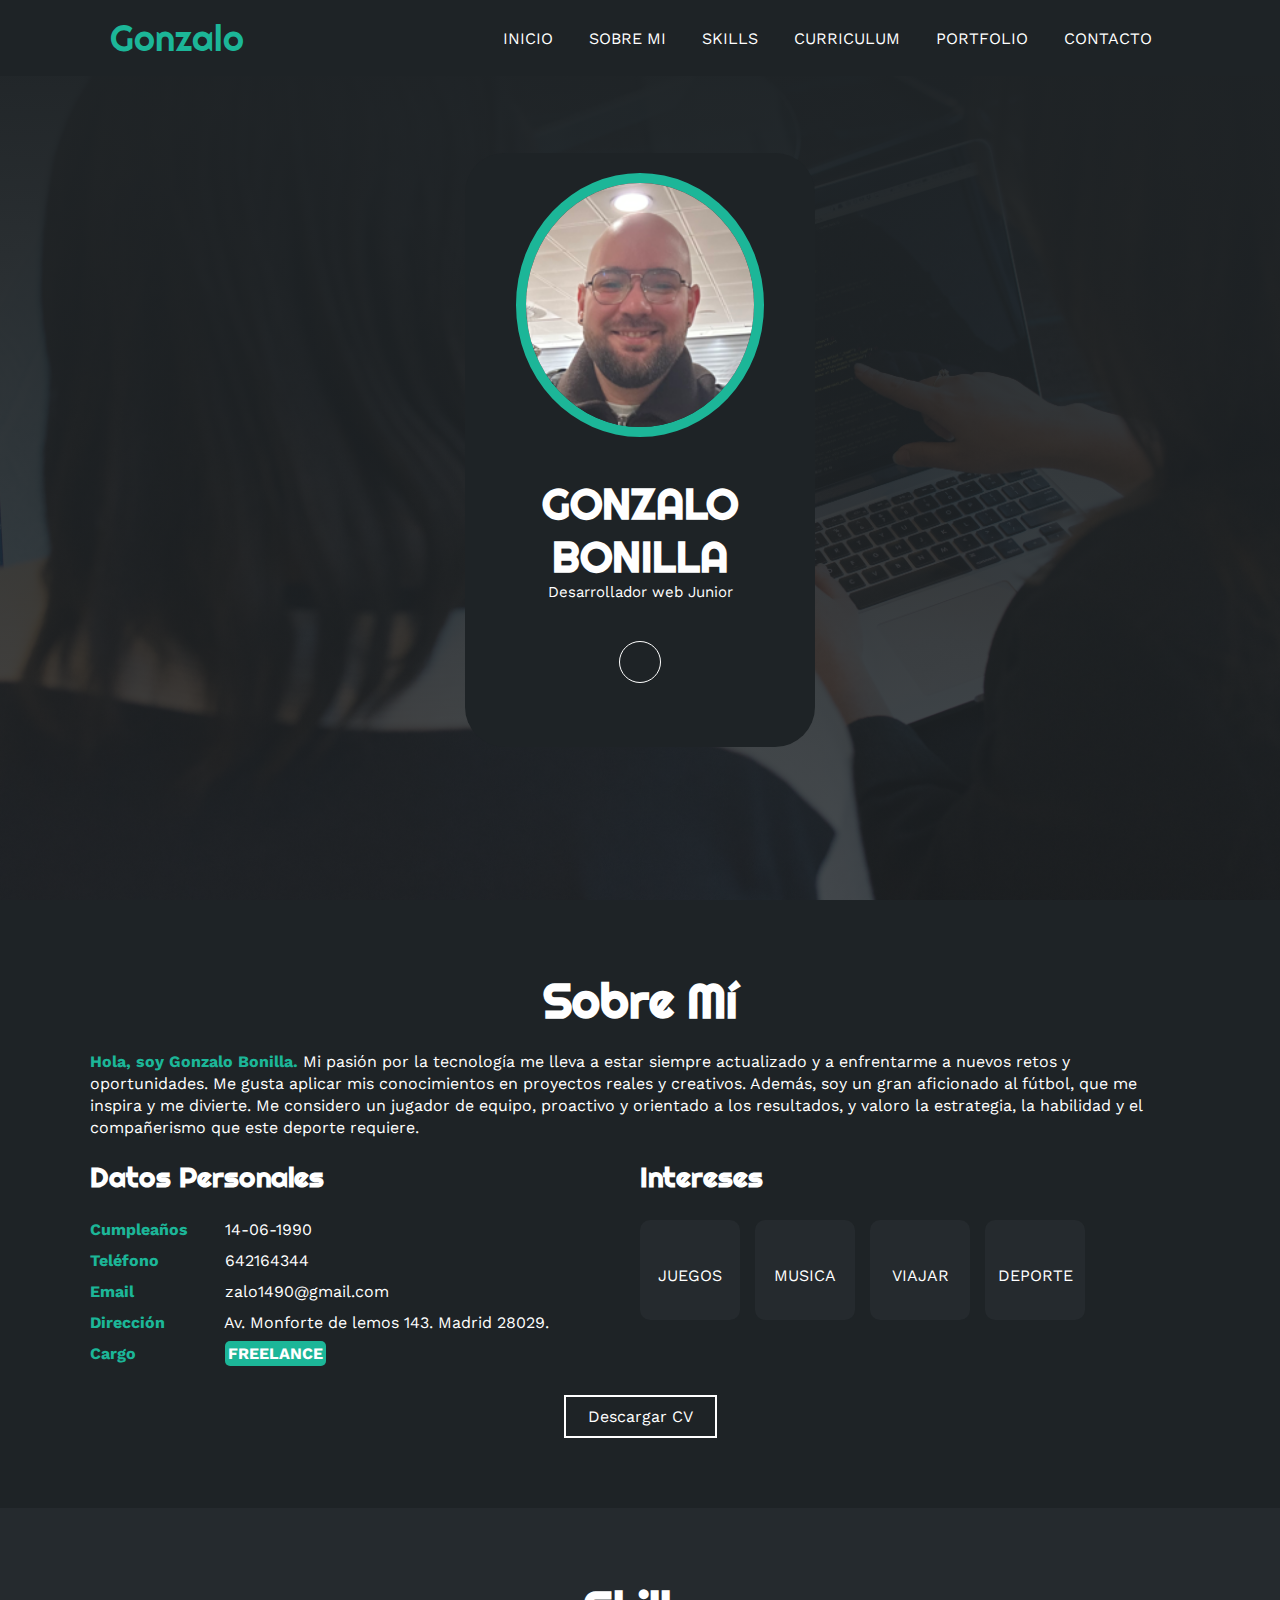
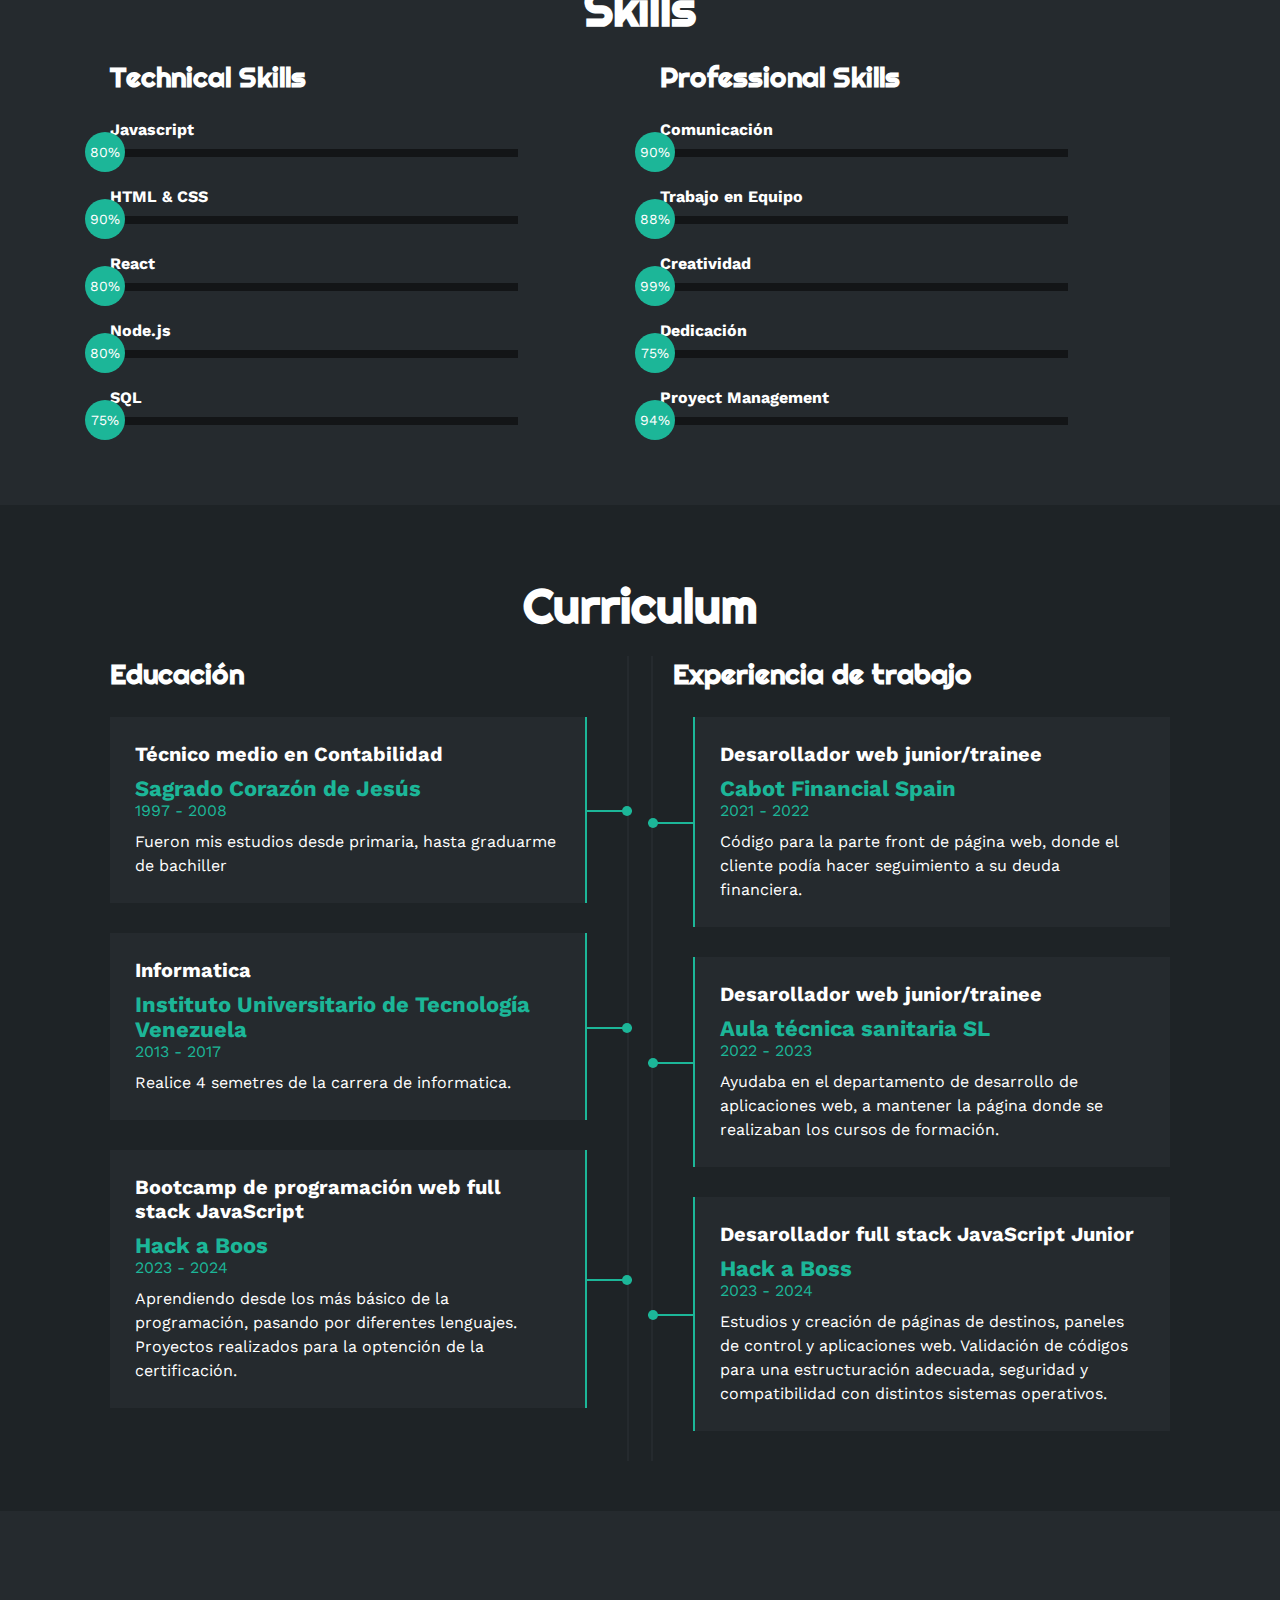
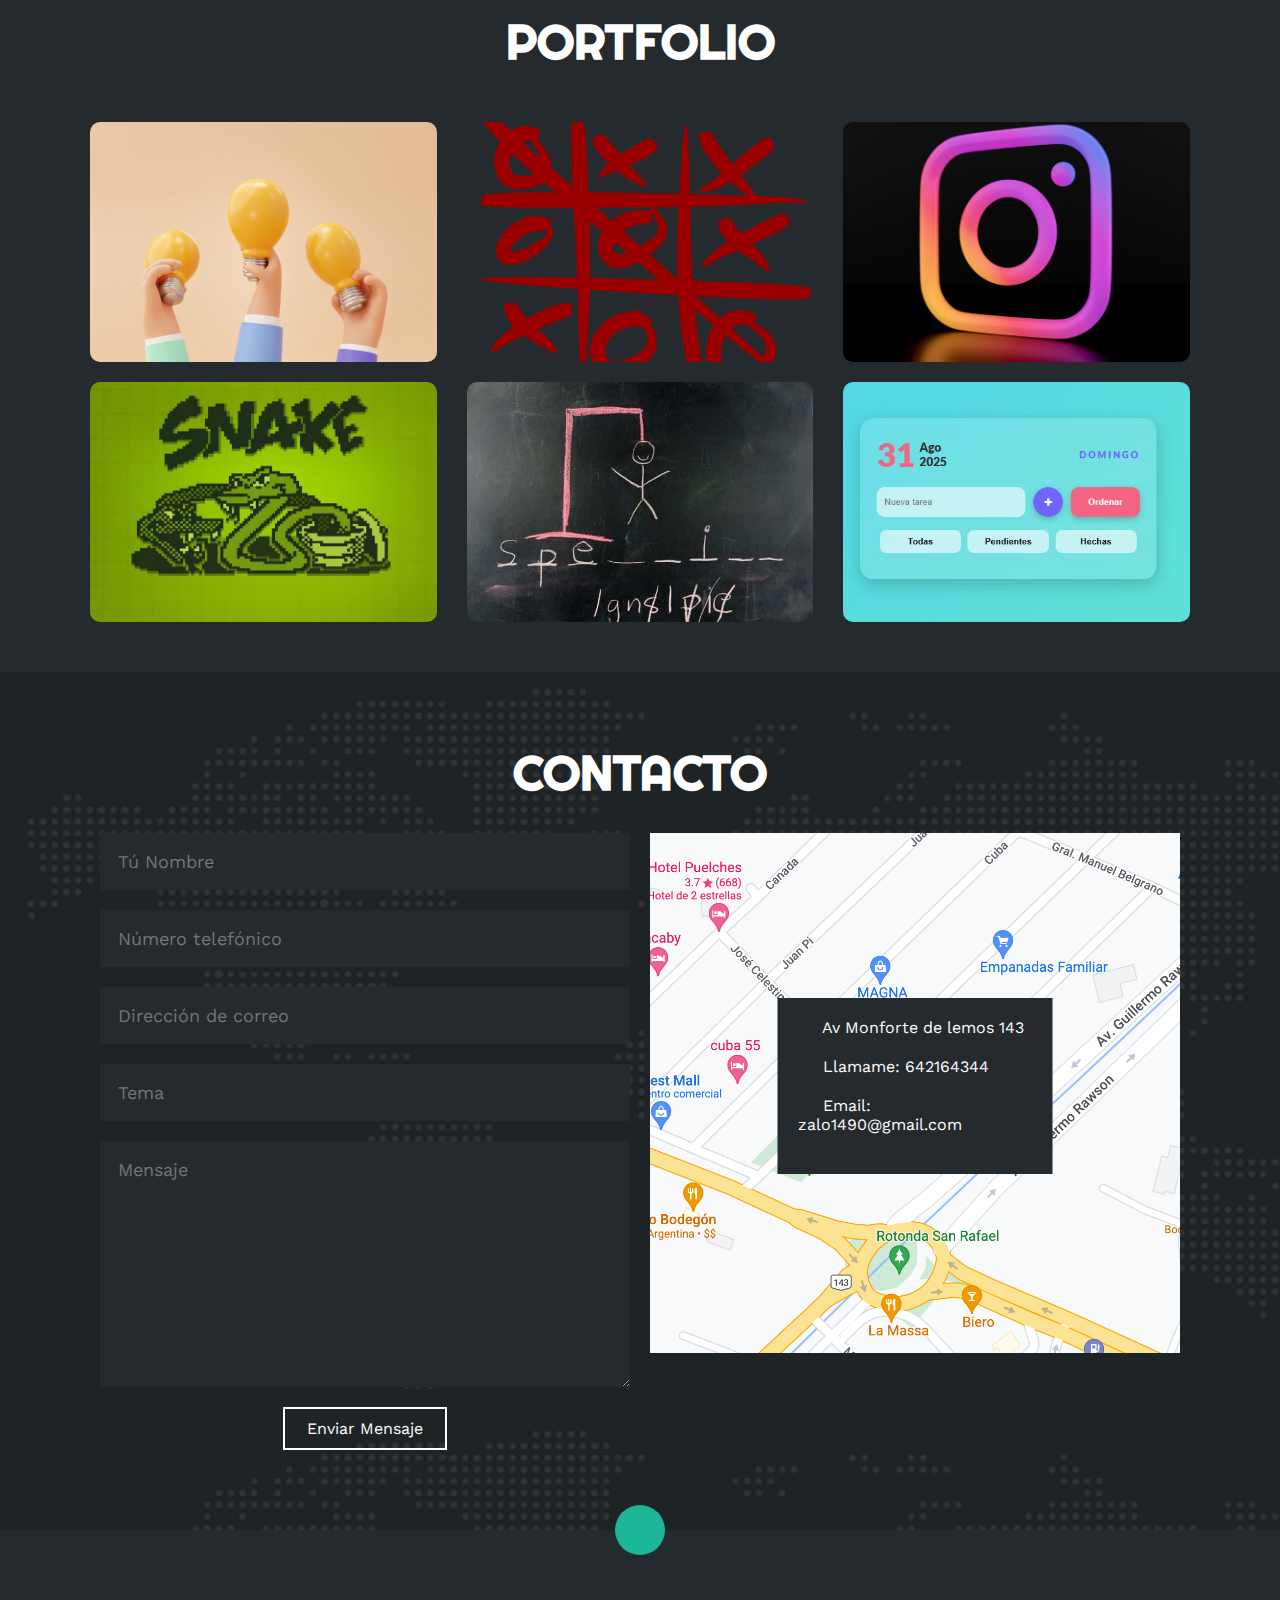
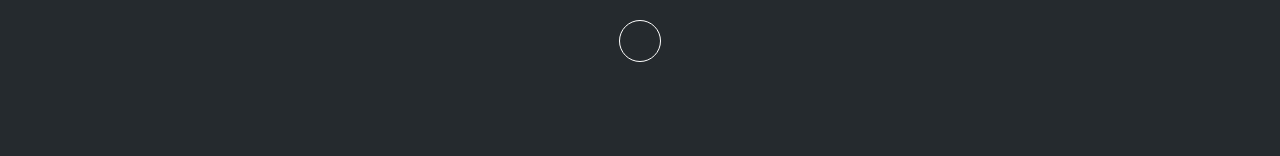
<file: index.html>
<!DOCTYPE html>
<html lang="es">
<head>
    <meta charset="UTF-8">
    <meta http-equiv="X-UA-Compatible" content="IE=edge">
    <meta name="viewport" content="width=device-width, initial-scale=1.0">
    <link rel="stylesheet" href="https://cdnjs.cloudflare.com/ajax/libs/font-awesome/6.1.2/css/all.min.css" integrity="sha512-1sCRPdkRXhBV2PBLUdRb4tMg1w2YPf37qatUFeS7zlBy7jJI8Lf4VHwWfZZfpXtYSLy85pkm9GaYVYMfw5BC1A==" crossorigin="anonymous" referrerpolicy="no-referrer" />
    <title>Portfolio</title>
    <link rel="stylesheet" href="estilo.css">
</head>
<body>
    <!-- MENU ENCABEZADO -->
    <div class="contenedor-header">
        <header>
            <div class="logo">
                <a href="#">Gonzalo</a>
            </div>
            <nav id="nav">
                <ul>
                    <li><a href="#inicio" onclick="seleccionar()">INICIO</a></li>
                    <li><a href="#sobremi" onclick="seleccionar()">SOBRE MI</a></li>
                    <li><a href="#skills" onclick="seleccionar()">SKILLS</a></li>
                    <li><a href="#curriculum" onclick="seleccionar()">CURRICULUM</a></li>
                    <li><a href="#portfolio" onclick="seleccionar()">PORTFOLIO</a></li>
                    <li><a href="#contacto" onclick="seleccionar()">CONTACTO</a></li>
                </ul>
            </nav>
            <div class="nav-responsive" onclick="mostrarOcultarMenu()">
                <i class="fa-solid fa-bars"></i>
            </div>
        </header>
    </div>

    <!-- SECCION INICIO -->
    <section id="inicio" class="inicio">
        <div class="contenido-banner">
            <div class="contenedor-img">
                <img src="img/Captura.PNG" alt="">
            </div>
            <h1>GONZALO BONILLA</h1>
            <h2>Desarrollador web Junior</h2>
          <div class="redes">
    <a href="https://www.linkedin.com/in/gonzalobonilla29/" target="_blank">
        <i class="fa-brands fa-linkedin-in"></i>
    </a>
</div>

        </div>
    </section>

    <!-- SECCION SOBRE MI -->
    <section id="sobremi" class="sobremi">
        <div class="contenido-seccion">
            <h2>Sobre Mí</h2>
            <p><span>Hola, soy Gonzalo Bonilla.</span> Mi pasión por la tecnología me lleva a estar siempre actualizado y a enfrentarme a nuevos retos y oportunidades. Me gusta aplicar mis conocimientos en proyectos reales y creativos. Además, soy un gran aficionado al fútbol, que me inspira y me divierte. Me considero un jugador de equipo, proactivo y orientado a los resultados, y valoro la estrategia, la habilidad y el compañerismo que este deporte requiere. </p>

            <div class="fila">
                <!-- datos personales -->
                <div class="col">
                    <h3>Datos Personales</h3>
                    <ul>
                        <li>
                            <strong>Cumpleaños</strong>
                            14-06-1990
                        </li>
                        <li>
                            <strong>Teléfono</strong>
                            642164344
                        </li>
                        <li>
                            <strong>Email</strong>
                            zalo1490@gmail.com
                        </li>
                        
                        <li>
                            <strong>Dirección</strong>
                            Av. Monforte de lemos 143. Madrid 28029.
                        </li>
                        <li>
                            <strong>Cargo</strong>
                            <span>FREELANCE</span>
                        </li>
                    </ul>
                </div>

                <!-- intereses -->
                <div class="col">
                    <h3>Intereses</h3>
                    <div class="contenedor-intereses">
                        <div class="interes">
                            <i class="fa-solid fa-gamepad"></i>
                            <span>JUEGOS</span>
                        </div>
                        <div class="interes">
                            <i class="fa-solid fa-headphones"></i>
                            <span>MUSICA</span>
                        </div>
                        <div class="interes">
                            <i class="fa-solid fa-plane"></i>
                            <span>VIAJAR</span>
                        </div>
                       
                        <div class="interes">
                            <i class="fa-solid fa-person-hiking"></i>
                            <span>DEPORTE</span>
                        </div>
                       
                        
                    </div>
                </div>
            </div>
            
            <a href="img/CV Currículum Vitae marketing manager Corporativo Azul (1).pdf" target="_blank" download class="btn-cv">
    Descargar CV <i class="fa-solid fa-download"></i>
    <span class="overlay"></span>
</a>

        </div>
    </section>

    <!-- SECCION SKILLS -->
    <section class="skills" id="skills">
        <div class="contenido-seccion">
            <h2>Skills</h2>
            <div class="fila">
                <!-- Technical Skill -->
                <div class="col">
                    <h3>Technical Skills</h3>
                    <div class="skill">
                        <span>Javascript</span>
                        <div class="barra-skill">
                            <div class="progreso">
                                <span>80%</span>
                            </div>
                        </div>
                    </div>
                    <div class="skill">
                        <span>HTML & CSS</span>
                        <div class="barra-skill">
                            <div class="progreso">
                                <span>90%</span>
                            </div>
                        </div>
                    </div>
                    <div class="skill">
                        <span>React</span>
                        <div class="barra-skill">
                            <div class="progreso">
                                <span>80%</span>
                            </div>
                        </div>
                    </div>
                    <div class="skill">
                        <span>Node.js</span>
                        <div class="barra-skill">
                            <div class="progreso">
                                <span>80%</span>
                            </div>
                        </div>
                    </div>
                    <div class="skill">
                        <span>SQL</span>
                        <div class="barra-skill">
                            <div class="progreso">
                                <span>75%</span>
                            </div>
                        </div>
                    </div>
                </div>
                <!-- Professional Skills -->
                <div class="col">
                    <h3>Professional Skills</h3>
                    <div class="skill">
                        <span>Comunicación</span>
                        <div class="barra-skill">
                            <div class="progreso">
                                <span>90%</span>
                            </div>
                        </div>
                    </div>
                    <div class="skill">
                        <span>Trabajo en Equipo</span>
                        <div class="barra-skill">
                            <div class="progreso">
                                <span>88%</span>
                            </div>
                        </div>
                    </div>
                    <div class="skill">
                        <span>Creatividad</span>
                        <div class="barra-skill">
                            <div class="progreso">
                                <span>99%</span>
                            </div>
                        </div>
                    </div>
                    <div class="skill">
                        <span>Dedicación</span>
                        <div class="barra-skill">
                            <div class="progreso">
                                <span>75%</span>
                            </div>
                        </div>
                    </div>
                    <div class="skill">
                        <span>Proyect Management</span>
                        <div class="barra-skill">
                            <div class="progreso">
                                <span>94%</span>
                            </div>
                        </div>
                    </div>
                </div>
            </div>
        </div>
    </section>

    <!-- SECCION CURRICULUM -->
    <section id="curriculum" class="curriculum">
        <div class="contenido-seccion">
            <h2>Curriculum</h2>
            <div class="fila">
                <div class="col izquierda">
                    <h3>Educación</h3>
                    <div class="item izq">
                        <h4>Técnico medio en Contabilidad</h4>
                        <span class="casa">Sagrado Corazón de Jesús</span>
                        <span class="fecha">1997 - 2008</span>
                        <p>Fueron mis estudios desde primaria, hasta graduarme de bachiller</p>
                        <div class="conectori">
                            <div class="circuloi"></div>
                        </div>
                    </div>
                    <div class="item izq">
                        <h4>Informatica</h4>
                        <span class="casa">Instituto Universitario de Tecnología Venezuela</span>
                        <span class="fecha">2013 - 2017</span>
                        <p>Realice 4 semetres de la carrera de informatica.</p>
                        <div class="conectori">
                            <div class="circuloi"></div>
                        </div>
                    </div>
                    <div class="item izq">
                        <h4>Bootcamp de programación web full stack JavaScript</h4>
                        <span class="casa">Hack a Boos</span>
                        <span class="fecha">2023 - 2024</span>
                        <p>Aprendiendo desde los más básico de la programación, pasando por diferentes lenguajes. Proyectos realizados para la optención de la certificación.</p>
                        <div class="conectori">
                            <div class="circuloi"></div>
                        </div>
                    </div>
                </div>

                <div class="col derecha">
                    <h3>Experiencia de trabajo</h3>
                    <div class="item der">
                        <h4>Desarollador web junior/trainee</h4>
                        <span class="casa">Cabot Financial Spain</span>
                        <span class="fecha">2021 - 2022</span>
                        <p>Código para la parte front de página web, donde el cliente podía hacer seguimiento a su deuda financiera.</p>
                        <div class="conectord">
                            <div class="circulod"></div>
                        </div>
                    </div>
                    <div class="item der">
                        <h4>Desarollador web junior/trainee</h4>
                        <span class="casa">Aula técnica sanitaria SL</span>
                        <span class="fecha">2022 - 2023</span>
                        <p>Ayudaba en el departamento de desarrollo de aplicaciones web, a mantener la página donde se realizaban los cursos de formación.</p>
                        <div class="conectord">
                            <div class="circulod"></div>
                        </div>
                    </div>
                    <div class="item der">
                        <h4>Desarollador full stack JavaScript Junior</h4>
                        <span class="casa">Hack a Boss</span>
                        <span class="fecha">2023 - 2024</span>
                        <p>Estudios y creación de páginas de destinos, paneles de control y aplicaciones web. Validación de códigos para una estructuración adecuada, seguridad y compatibilidad con distintos sistemas operativos.</p>
                        <div class="conectord">
                            <div class="circulod"></div>
                        </div>
                    </div>
                </div>
            </div>
        </div>
    </section>

    <!-- SECCION PORTFOLIO -->
    <section id="portfolio" class="portfolio">
  <div class="contenido-seccion">
    <h2>PORTFOLIO</h2>

    <div class="galeria">
      <!-- Fila 1 -->
      <div class="proyecto">
        <a href="https://martitago.github.io/precio_luz/" target="_blank">
          <img src="img/p2.jpg" alt="">
          <div class="overlay">
            <h3>Precio de la luz</h3>
            <p>Proyecto</p>
          </div>
        </a>
      </div>

      <div class="proyecto">
        <a href="https://zalo1490.github.io/" target="_blank">
          <img src="img/Tic_tac_toe.svg.png" alt="">
          <div class="overlay">
            <h3>3 en raya</h3>
            <p>Proyecto</p>
          </div>
        </a>
      </div>

      <div class="proyecto">
        <a href="https://github.com/MartitaGO/instagram" target="_blank">
          <img src="img/photo-1666408738188-212c470d08b0.jfif" alt="">
          <div class="overlay">
            <h3>Clon de Instagram</h3>
            <p>Proyecto</p>
          </div>
        </a>
      </div>

      <!-- Fila 2 -->
      <div class="proyecto">
        <a href="https://zalo1490.github.io/Snake/" target="_blank">
          <img src="img/hipertextual-snake-juego-mas-popular-nokia-2019151135.webp" alt="">
          <div class="overlay">
            <h3>Snake</h3>
            <p>Proyecto</p>
          </div>
        </a>
      </div>

      <div class="proyecto">
        <a href="https://zalo1490.github.io/Ahorcado/" target="_blank">
          <img src="img/el-juego-del-ahorcado.jpg" alt="">
          <div class="overlay">
            <h3>Ahorcado</h3>
            <p>Proyecto</p>
          </div>
        </a>
      </div>

      <div class="proyecto">
        <a href="https://zalo1490.github.io/Lista-de-tareas/" target="_blank">
          <img src="img/1756653075985.jfif" alt="">
          <div class="overlay">
            <h3>Calendario de tareas</h3>
            <p>Proyecto</p>
          </div>
        </a>
      </div>
    </div>
  </div>
</section>
    <!-- SECCION CONTACTO -->
    <section id="contacto" class="contacto">
        <div class="contenido-seccion">
            <h2>CONTACTO</h2>
            <div class="fila">
                <!-- Formulario -->
                <div class="col">
                    <input type="text" placeholder="Tú Nombre">
                    <input type="text" placeholder="Número telefónico">
                    <input type="text" placeholder="Dirección de correo">
                    <input type="text" placeholder="Tema">
                    <textarea name="" id="" cols="30" rows="10" placeholder="Mensaje"></textarea>
                    <button>
                        Enviar Mensaje<i class="fa-solid fa-paper-plane"></i>
                        <span class="overlay"></span>
                    </button>
                </div>
                <!-- Mapa -->
                <div class="col">
                    <img src="img/ubicacion.png" alt="">
                    <div class="info">
                        <ul>
                            <li>
                                <i class="fa-solid fa-location-dot"></i>
                                Av Monforte de lemos 143
                            </li>
                            <li>
                                <i class="fa-solid fa-mobile-screen"></i>
                                Llamame: 642164344 
                            </li>
                            <li>
                                <i class="fa-solid fa-envelope"></i>
                                Email: zalo1490@gmail.com
                            </li>
                        </ul>
                    </div>
                </div>
            </div>
        </div>
    </section>

    <!-- footer -->
    <footer>
        <a href="#inicio" class="arriba">
            <i class="fa-solid fa-angles-up"></i>
        </a>
        <div class="redes">
            
            
            <a href="#"><i class="fa-brands fa-linkedin-in"></i></a>
            
        </div>
    </footer>

    <script src="script.js"></script>
</body>

</html>
</file>
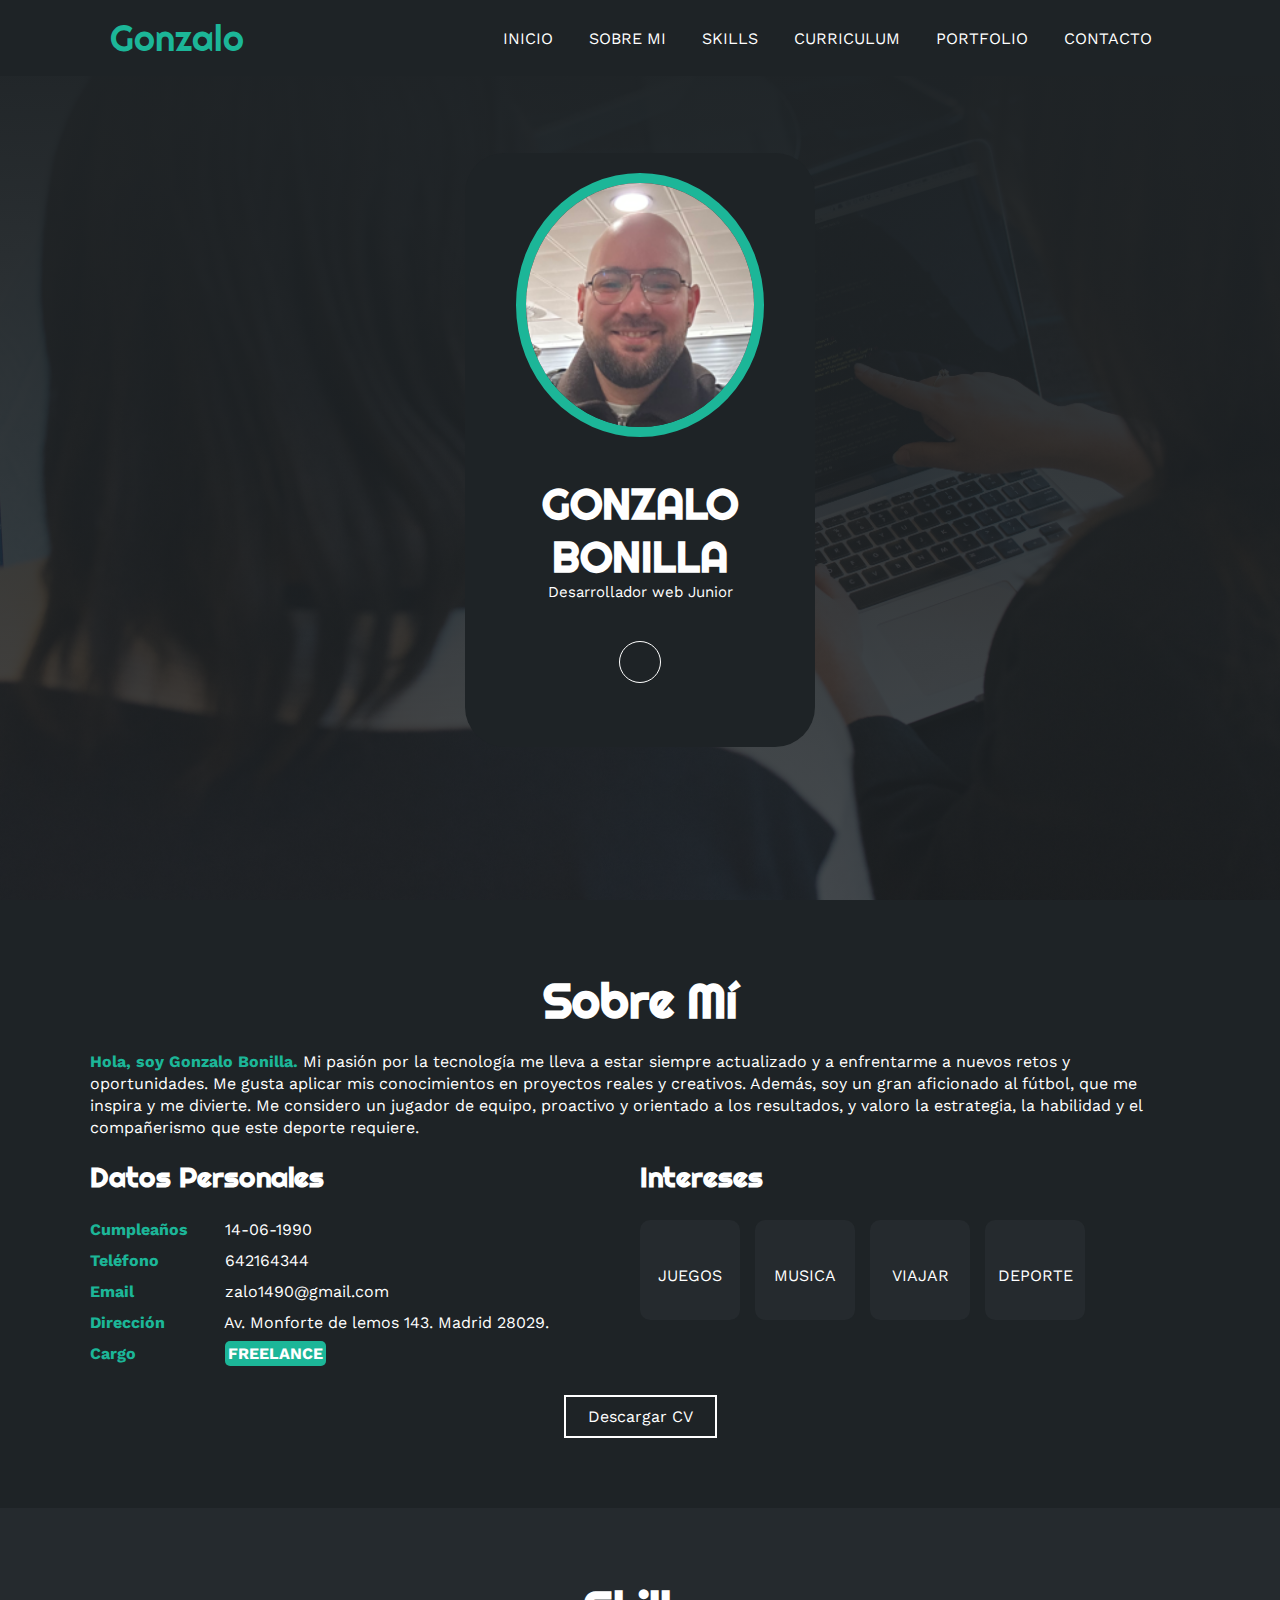
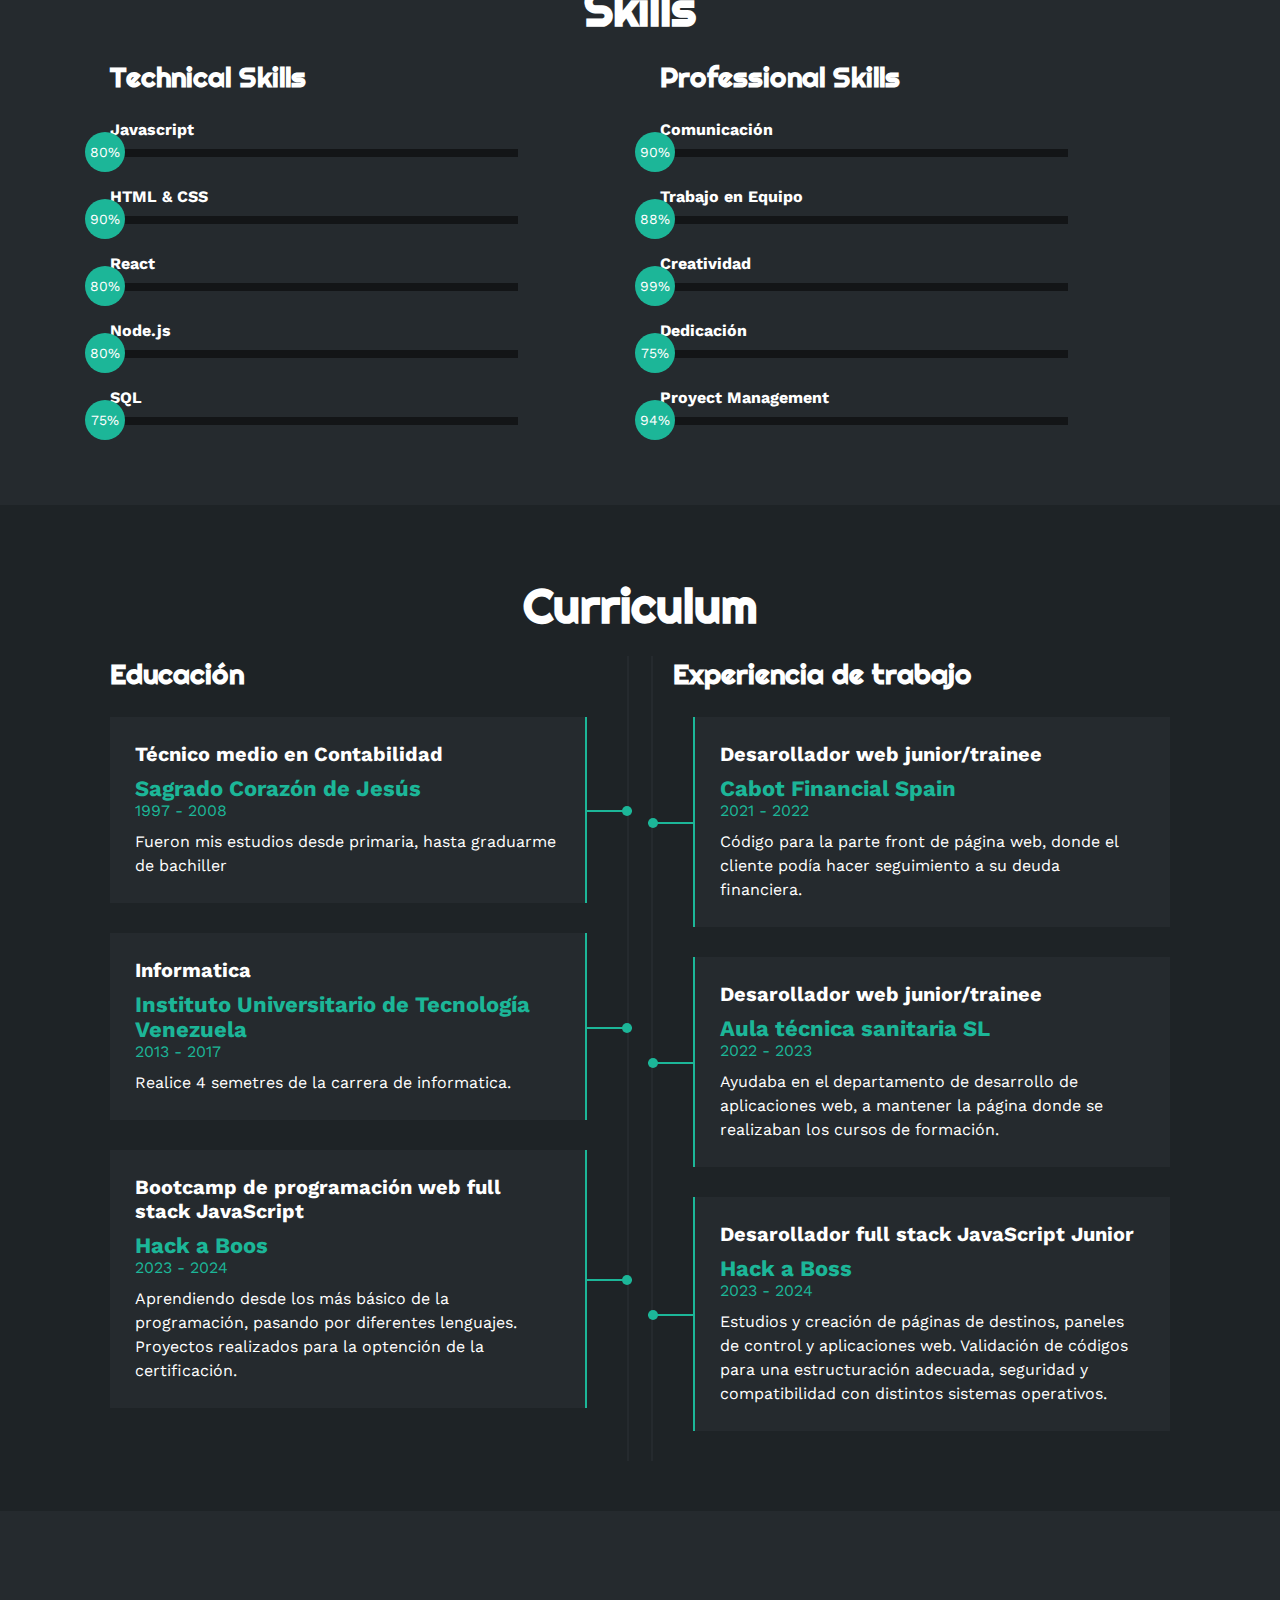
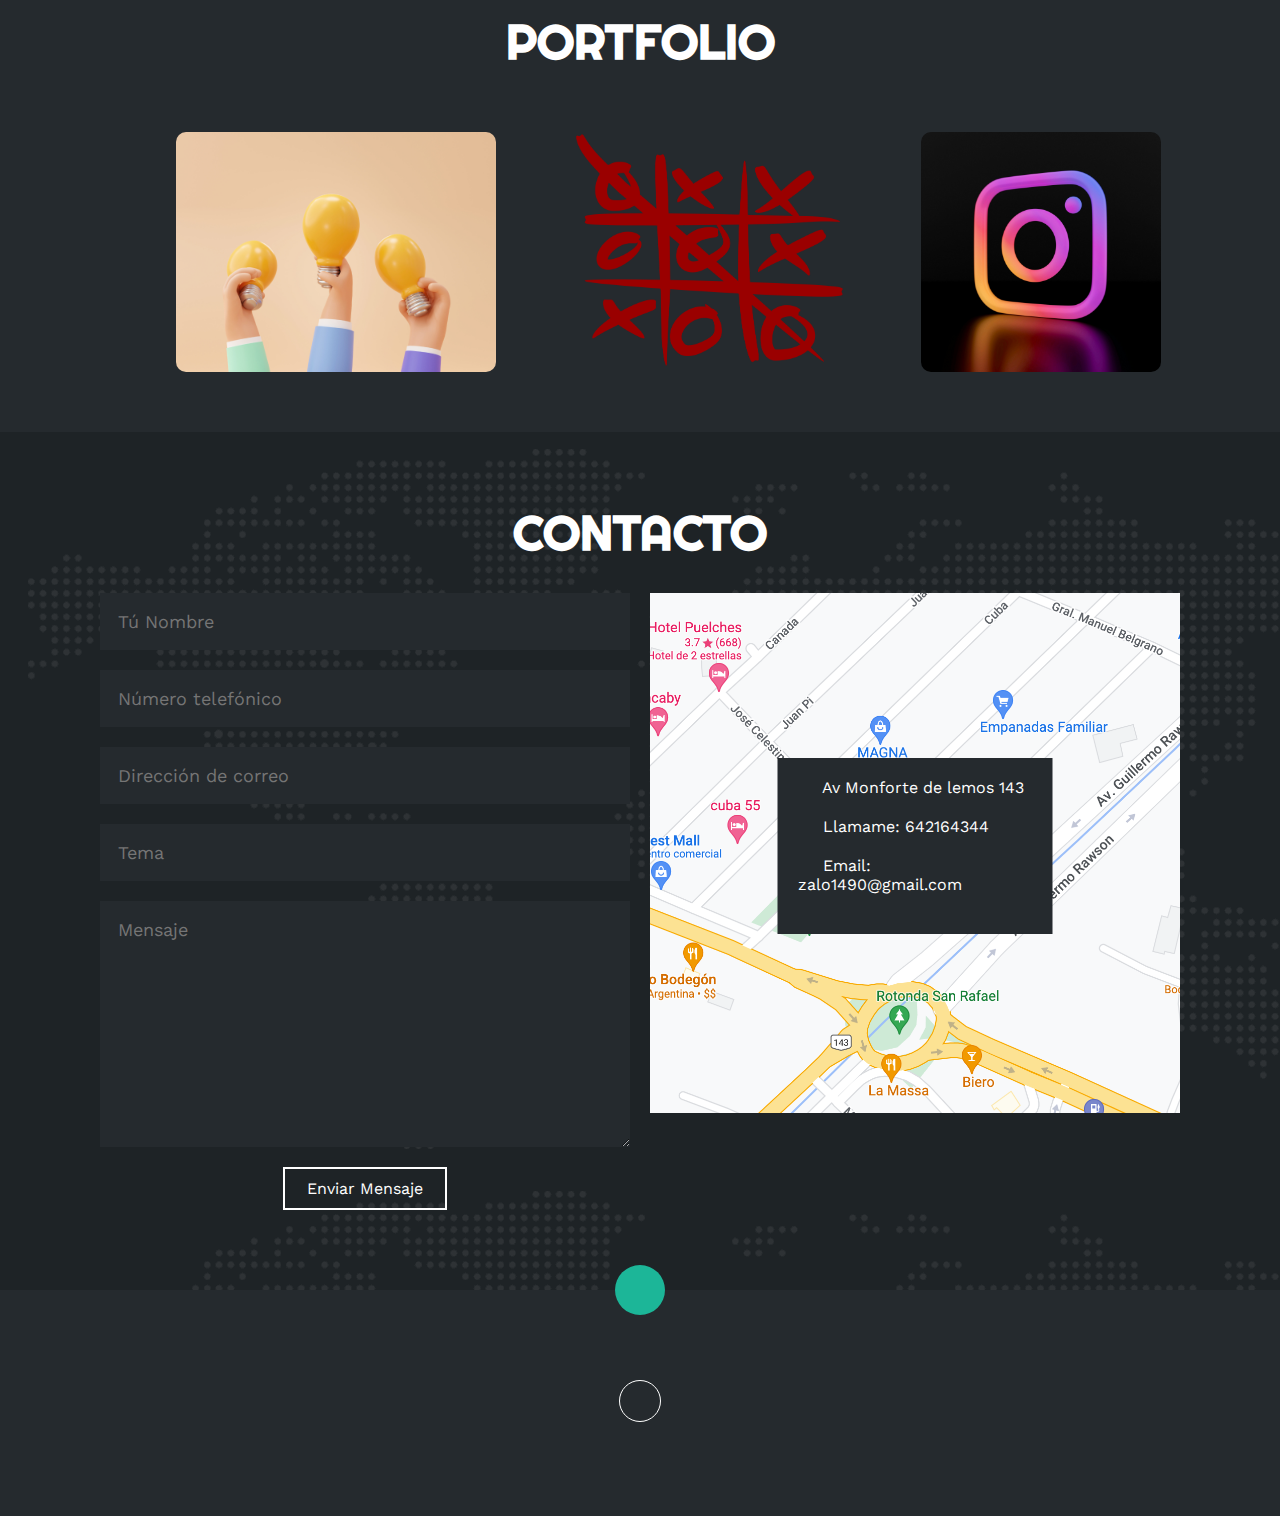
<file: PORTAFOLIO/index.html>
<!DOCTYPE html>
<html lang="es">
<head>
    <meta charset="UTF-8">
    <meta http-equiv="X-UA-Compatible" content="IE=edge">
    <meta name="viewport" content="width=device-width, initial-scale=1.0">
    <link rel="stylesheet" href="https://cdnjs.cloudflare.com/ajax/libs/font-awesome/6.1.2/css/all.min.css" integrity="sha512-1sCRPdkRXhBV2PBLUdRb4tMg1w2YPf37qatUFeS7zlBy7jJI8Lf4VHwWfZZfpXtYSLy85pkm9GaYVYMfw5BC1A==" crossorigin="anonymous" referrerpolicy="no-referrer" />
    <title>Portfolio</title>
    <link rel="stylesheet" href="estilo.css">
</head>
<body>
    <!-- MENU ENCABEZADO -->
    <div class="contenedor-header">
        <header>
            <div class="logo">
                <a href="#">Gonzalo</a>
            </div>
            <nav id="nav">
                <ul>
                    <li><a href="#inicio" onclick="seleccionar()">INICIO</a></li>
                    <li><a href="#sobremi" onclick="seleccionar()">SOBRE MI</a></li>
                    <li><a href="#skills" onclick="seleccionar()">SKILLS</a></li>
                    <li><a href="#curriculum" onclick="seleccionar()">CURRICULUM</a></li>
                    <li><a href="#portfolio" onclick="seleccionar()">PORTFOLIO</a></li>
                    <li><a href="#contacto" onclick="seleccionar()">CONTACTO</a></li>
                </ul>
            </nav>
            <div class="nav-responsive" onclick="mostrarOcultarMenu()">
                <i class="fa-solid fa-bars"></i>
            </div>
        </header>
    </div>

    <!-- SECCION INICIO -->
    <section id="inicio" class="inicio">
        <div class="contenido-banner">
            <div class="contenedor-img">
                <img src="img/Captura.PNG" alt="">
            </div>
            <h1>GONZALO BONILLA</h1>
            <h2>Desarrollador web Junior</h2>
          <div class="redes">
    <a href="https://www.linkedin.com/in/gonzalobonilla29/" target="_blank">
        <i class="fa-brands fa-linkedin-in"></i>
    </a>
</div>

        </div>
    </section>

    <!-- SECCION SOBRE MI -->
    <section id="sobremi" class="sobremi">
        <div class="contenido-seccion">
            <h2>Sobre Mí</h2>
            <p><span>Hola, soy Gonzalo Bonilla.</span> Mi pasión por la tecnología me lleva a estar siempre actualizado y a enfrentarme a nuevos retos y oportunidades. Me gusta aplicar mis conocimientos en proyectos reales y creativos. Además, soy un gran aficionado al fútbol, que me inspira y me divierte. Me considero un jugador de equipo, proactivo y orientado a los resultados, y valoro la estrategia, la habilidad y el compañerismo que este deporte requiere. </p>

            <div class="fila">
                <!-- datos personales -->
                <div class="col">
                    <h3>Datos Personales</h3>
                    <ul>
                        <li>
                            <strong>Cumpleaños</strong>
                            14-06-1990
                        </li>
                        <li>
                            <strong>Teléfono</strong>
                            642164344
                        </li>
                        <li>
                            <strong>Email</strong>
                            zalo1490@gmail.com
                        </li>
                        
                        <li>
                            <strong>Dirección</strong>
                            Av. Monforte de lemos 143. Madrid 28029.
                        </li>
                        <li>
                            <strong>Cargo</strong>
                            <span>FREELANCE</span>
                        </li>
                    </ul>
                </div>

                <!-- intereses -->
                <div class="col">
                    <h3>Intereses</h3>
                    <div class="contenedor-intereses">
                        <div class="interes">
                            <i class="fa-solid fa-gamepad"></i>
                            <span>JUEGOS</span>
                        </div>
                        <div class="interes">
                            <i class="fa-solid fa-headphones"></i>
                            <span>MUSICA</span>
                        </div>
                        <div class="interes">
                            <i class="fa-solid fa-plane"></i>
                            <span>VIAJAR</span>
                        </div>
                       
                        <div class="interes">
                            <i class="fa-solid fa-person-hiking"></i>
                            <span>DEPORTE</span>
                        </div>
                       
                        
                    </div>
                </div>
            </div>
            
            <a href="img/CV Currículum Vitae marketing manager Corporativo Azul (1).pdf" target="_blank" download class="btn-cv">
    Descargar CV <i class="fa-solid fa-download"></i>
    <span class="overlay"></span>
</a>

        </div>
    </section>

    <!-- SECCION SKILLS -->
    <section class="skills" id="skills">
        <div class="contenido-seccion">
            <h2>Skills</h2>
            <div class="fila">
                <!-- Technical Skill -->
                <div class="col">
                    <h3>Technical Skills</h3>
                    <div class="skill">
                        <span>Javascript</span>
                        <div class="barra-skill">
                            <div class="progreso">
                                <span>80%</span>
                            </div>
                        </div>
                    </div>
                    <div class="skill">
                        <span>HTML & CSS</span>
                        <div class="barra-skill">
                            <div class="progreso">
                                <span>90%</span>
                            </div>
                        </div>
                    </div>
                    <div class="skill">
                        <span>React</span>
                        <div class="barra-skill">
                            <div class="progreso">
                                <span>80%</span>
                            </div>
                        </div>
                    </div>
                    <div class="skill">
                        <span>Node.js</span>
                        <div class="barra-skill">
                            <div class="progreso">
                                <span>80%</span>
                            </div>
                        </div>
                    </div>
                    <div class="skill">
                        <span>SQL</span>
                        <div class="barra-skill">
                            <div class="progreso">
                                <span>75%</span>
                            </div>
                        </div>
                    </div>
                </div>
                <!-- Professional Skills -->
                <div class="col">
                    <h3>Professional Skills</h3>
                    <div class="skill">
                        <span>Comunicación</span>
                        <div class="barra-skill">
                            <div class="progreso">
                                <span>90%</span>
                            </div>
                        </div>
                    </div>
                    <div class="skill">
                        <span>Trabajo en Equipo</span>
                        <div class="barra-skill">
                            <div class="progreso">
                                <span>88%</span>
                            </div>
                        </div>
                    </div>
                    <div class="skill">
                        <span>Creatividad</span>
                        <div class="barra-skill">
                            <div class="progreso">
                                <span>99%</span>
                            </div>
                        </div>
                    </div>
                    <div class="skill">
                        <span>Dedicación</span>
                        <div class="barra-skill">
                            <div class="progreso">
                                <span>75%</span>
                            </div>
                        </div>
                    </div>
                    <div class="skill">
                        <span>Proyect Management</span>
                        <div class="barra-skill">
                            <div class="progreso">
                                <span>94%</span>
                            </div>
                        </div>
                    </div>
                </div>
            </div>
        </div>
    </section>

    <!-- SECCION CURRICULUM -->
    <section id="curriculum" class="curriculum">
        <div class="contenido-seccion">
            <h2>Curriculum</h2>
            <div class="fila">
                <div class="col izquierda">
                    <h3>Educación</h3>
                    <div class="item izq">
                        <h4>Técnico medio en Contabilidad</h4>
                        <span class="casa">Sagrado Corazón de Jesús</span>
                        <span class="fecha">1997 - 2008</span>
                        <p>Fueron mis estudios desde primaria, hasta graduarme de bachiller</p>
                        <div class="conectori">
                            <div class="circuloi"></div>
                        </div>
                    </div>
                    <div class="item izq">
                        <h4>Informatica</h4>
                        <span class="casa">Instituto Universitario de Tecnología Venezuela</span>
                        <span class="fecha">2013 - 2017</span>
                        <p>Realice 4 semetres de la carrera de informatica.</p>
                        <div class="conectori">
                            <div class="circuloi"></div>
                        </div>
                    </div>
                    <div class="item izq">
                        <h4>Bootcamp de programación web full stack JavaScript</h4>
                        <span class="casa">Hack a Boos</span>
                        <span class="fecha">2023 - 2024</span>
                        <p>Aprendiendo desde los más básico de la programación, pasando por diferentes lenguajes. Proyectos realizados para la optención de la certificación.</p>
                        <div class="conectori">
                            <div class="circuloi"></div>
                        </div>
                    </div>
                </div>

                <div class="col derecha">
                    <h3>Experiencia de trabajo</h3>
                    <div class="item der">
                        <h4>Desarollador web junior/trainee</h4>
                        <span class="casa">Cabot Financial Spain</span>
                        <span class="fecha">2021 - 2022</span>
                        <p>Código para la parte front de página web, donde el cliente podía hacer seguimiento a su deuda financiera.</p>
                        <div class="conectord">
                            <div class="circulod"></div>
                        </div>
                    </div>
                    <div class="item der">
                        <h4>Desarollador web junior/trainee</h4>
                        <span class="casa">Aula técnica sanitaria SL</span>
                        <span class="fecha">2022 - 2023</span>
                        <p>Ayudaba en el departamento de desarrollo de aplicaciones web, a mantener la página donde se realizaban los cursos de formación.</p>
                        <div class="conectord">
                            <div class="circulod"></div>
                        </div>
                    </div>
                    <div class="item der">
                        <h4>Desarollador full stack JavaScript Junior</h4>
                        <span class="casa">Hack a Boss</span>
                        <span class="fecha">2023 - 2024</span>
                        <p>Estudios y creación de páginas de destinos, paneles de control y aplicaciones web. Validación de códigos para una estructuración adecuada, seguridad y compatibilidad con distintos sistemas operativos.</p>
                        <div class="conectord">
                            <div class="circulod"></div>
                        </div>
                    </div>
                </div>
            </div>
        </div>
    </section>

    <!-- SECCION PORTFOLIO -->
    <section id="portfolio" class="portfolio">
        <div class="contenido-seccion">
            <h2>PORTFOLIO</h2>
            <div class="galeria">
                <a href="https://martitago.github.io/precio_luz/" target="_blank">
                <div class="proyecto">
                    <img src="img/p2.jpg" alt="">
                    <div class="overlay">
                        <h3>Precio de la luz</h3>
                        <p>Proyecto</p>
                    </div>
                    </a>
                </div>
                <div class="proyecto">
                    <a href="https://zalo1490.github.io/" target="_blank">
                    <img src="img/Tic_tac_toe.svg.png" alt="">
                    <div class="overlay">
                        
                        <h3>3 en raya</h3>
                        <p>Proyecto</p>
                    </div>
                    </a>
                </div>
                <div class="proyecto">
                    <a href="https://github.com/MartitaGO/instagram" target="_blank">
                    <img src="img/photo-1666408738188-212c470d08b0.jfif" alt="">
                    <div class="overlay">
                        <h3>Clon de Instagram</h3>
                        <p>Proyecto</p>
                    </div>
                    </a>
                </div>
             
    </section>

    <!-- SECCION CONTACTO -->
    <section id="contacto" class="contacto">
        <div class="contenido-seccion">
            <h2>CONTACTO</h2>
            <div class="fila">
                <!-- Formulario -->
                <div class="col">
                    <input type="text" placeholder="Tú Nombre">
                    <input type="text" placeholder="Número telefónico">
                    <input type="text" placeholder="Dirección de correo">
                    <input type="text" placeholder="Tema">
                    <textarea name="" id="" cols="30" rows="10" placeholder="Mensaje"></textarea>
                    <button>
                        Enviar Mensaje<i class="fa-solid fa-paper-plane"></i>
                        <span class="overlay"></span>
                    </button>
                </div>
                <!-- Mapa -->
                <div class="col">
                    <img src="img/ubicacion.png" alt="">
                    <div class="info">
                        <ul>
                            <li>
                                <i class="fa-solid fa-location-dot"></i>
                                Av Monforte de lemos 143
                            </li>
                            <li>
                                <i class="fa-solid fa-mobile-screen"></i>
                                Llamame: 642164344 
                            </li>
                            <li>
                                <i class="fa-solid fa-envelope"></i>
                                Email: zalo1490@gmail.com
                            </li>
                        </ul>
                    </div>
                </div>
            </div>
        </div>
    </section>

    <!-- footer -->
    <footer>
        <a href="#inicio" class="arriba">
            <i class="fa-solid fa-angles-up"></i>
        </a>
        <div class="redes">
            
            
            <a href="#"><i class="fa-brands fa-linkedin-in"></i></a>
            
        </div>
    </footer>

    <script src="script.js"></script>
</body>
</html>
</file>
<file: estilo.css>
@import url('https://fonts.googleapis.com/css2?family=Righteous&family=Work+Sans:wght@100;300;400;600;800&display=swap');
*{
    box-sizing: border-box;
    font-family: 'Work Sans';
    margin: 0;
    padding: 0;
}
html{
    /* me permite deslizar cuando hago clic en los links del menu */
    scroll-behavior: smooth;
}
/* MENU */
.contenedor-header{
    background: #1e2326;
    position: fixed;
    width: 100%;
    top: 0;
    left: 0;
    z-index: 99;
}
.contenedor-header header{
    max-width: 1100px;
    margin: auto;
    display: flex;
    justify-content: space-between;
    align-items: center;
    padding: 15px 20px;
}
.contenedor-header header .logo a{
    font-family: 'Righteous';
    font-size: 36px;
    color: #1CB698;
    text-decoration: none;
}
.contenedor-header header ul{
    display: flex;
    list-style: none;
}
.contenedor-header header nav ul li a{
    text-align: none;
    color: #fff;
    margin: 0 15px;
    padding: 3px;
    transition: .5s;
    text-decoration: none;
}
.contenedor-header header nav ul li a:hover{
    color: #1CB698;
}
.nav-responsive{
    background-color: #1CB698;
    color:#fff;
    padding: 5px 10px;
    border-radius: 5px;
    cursor: pointer;
    display: none;
}
/* SECCION I N I C I O */
.inicio{
    background: linear-gradient(to top, rgba(30,35,38,.8), rgba(30,35,38,1)),
    url(img/fondo.jpg);
    background-size: cover;
    height: 100vh;
    color: #fff;
    display: flex;
    align-items: center;
}
.inicio .contenido-banner{
    padding: 20px;
    background-color: #1e2326;
    max-width: 350px;
    margin: auto;
    text-align: center;
    border-radius: 40px;
}
.inicio .contenido-banner img{
    margin-top: 40px;
    border: 10px solid #1CB698;
    display: block;
    width: 80%;
    margin: auto;
    border-radius: 100%;
}
.inicio .contenido-banner h1{
    margin-top: 40px;
    font-size: 42px;
    font-family: 'Righteous';
}
.inicio .contenido-banner h2{
    font-size: 15px;
    font-weight: normal;
}
.inicio .contenido-banner .redes a{
    color: #fff;
    display: inline-block;
    text-decoration: none;
    border: 1px solid #fff;
    border-radius: 100%;
    width: 42px;
    height: 42px;
    line-height: 42px;
    margin: 40px 5px;
    font-size: 20px;
    transition: .3s;
}
.inicio .contenido-banner .redes a:hover{
    background-color: #1CB698;
}
.sobremi{
    background-color: #1e2326;
    color: #fff;
    padding: 50px 20px;
}
.sobremi .contenido-seccion{
    max-width: 1100px;
    margin: auto;
}
.sobremi h2{
    font-size: 48px;
    font-family: 'Righteous';
    text-align: center;
    padding: 20px 0;

}
.sobremi .contenido-seccion p{
    font: 18px;
    line-height: 22px;
    margin-bottom: 20px;
}
.sobremi .contenido-seccion p span{
    color: #1CB698;
    font-weight: bold;
}
.sobremi .fila{
    display: flex;
}
.sobremi .fila .col
{
    width: 50%;
}
.sobremi .fila .col h3{
    font-size: 28px;
    font-family: 'Righteous';
    margin-bottom: 25px;
}
.sobremi .fila .col ul{
    list-style: none;
}
.sobremi .fila .col ul li{
    margin: 12px 0;
}
.sobremi .fila .col ul li strong{
    display: inline-block;
    color: #1CB698;
    width: 130px;
}
.sobremi .fila .col ul li span{
    background-color: #1CB698;
    padding: 3px;
    font-weight: bold;
    border-radius: 5px;
}
.sobremi .fila .col .contenedor-intereses{
    display: flex;
    flex-wrap: wrap;
}
.sobremi .fila .col .contenedor-intereses .interes{
    width: 100px;
    height: 100px;
    background-color: #252A2E;
    border-radius: 10px;
    margin: 0 15px 15px 0;
    display: flex;
    flex-direction: column;
    align-items: center;
    justify-content: center;
    transition: .3s;
}.sobremi .fila .col .contenedor-intereses .interes:hover{
    background-color: #1CB698;
}
.sobremi .fila .col .contenedor-intereses .interes i{
    font-size: 30px;
    margin-bottom: 10px;
}
.sobremi .btn-cv {
    cursor: pointer;
    background-color: transparent;
    border: 2px solid #fff;
    width: fit-content;
    display: block;
    margin: 20px auto;
    padding: 10px 22px;
    font-size: 16px;
    color: #fff;
    position: relative;
    z-index: 10;
    text-decoration: none; /* quitar subrayado */
    text-align: center;
}

.sobremi .btn-cv .overlay {
    position: absolute;
    top: 0;
    left: 0;
    width: 0;
    height: 100%;
    background-color: #1CB698;
    z-index: -1;
    transition: 1s;
}

.sobremi .btn-cv:hover .overlay {
    width: 100%;
}

/* SECCION S K I L L S */
.skills{
    background-color: #252A2E;
    color: #fff;
    padding: 50px 20px;
}
.skills .contenido-seccion{
    max-width: 1100px;
    margin: auto;
}
.skills h2{
    font-size: 48px;
    font-family: 'Righteous';
    text-align: center;
    padding: 20px 0;

}
.skills .fila{
    display: flex;
}
.skills .fila .col{
    width: 50%;
    padding: 0 20px;
}
.skills .fila .col h3{
    font-size: 28px;
    font-family: 'Righteous';
    margin-bottom: 25px;
}
.skills .skill > span{
    font-weight: bold;
    display: block;
    margin-bottom: 10px;
}
.skills .skill .barra-skill{
    height: 8px;
    width: 80%;
    background-color: #131517;
    position: relative;
    margin-bottom: 30px;
}
.skills .skill .progreso{
    background-color: #1CB698;
    position: absolute;
    top: 0;
    left: 0;
    height: 8px;
}
.skills .skill .barra-skill span{
    position: absolute;
    height: 40px;
    width: 40px;
    background-color: #1CB698;
    border-radius: 50px;
    line-height: 40px;
    text-align: center;
    top: -17px;
    right: -15px;
    font-size: 14px;
}
/* Estas clases se agregaran dinamicamente mediante javascript */
.skills .skill .javascript{
    width: 0%;
    animation: 2s javascript forwards;
}
@keyframes javascript {
    0%{width: 0%;}
    100%{width: 75%;}
}

.skills .skill .htmlcss{
    width: 0%;
    animation: 2s htmlcss forwards;
}
@keyframes htmlcss {
    0%{width: 0%;}
    100%{width: 89%;}
}

.skills .skill .photoshop{
    width: 0%;
    animation: 2s photoshop forwards;
}
@keyframes photoshop {
    0%{width: 0%;}
    100%{width: 95%;}
}

.skills .skill .wordpress{
    width: 0%;
    animation: 2s wordpress forwards;
}
@keyframes wordpress {
    0%{width: 0%;}
    100%{width: 81%;}
}

.skills .skill .drupal{
    width: 0%;
    animation: 2s drupal forwards;
}
@keyframes drupal {
    0%{width: 0%;}
    100%{width: 55%;}
}

.skills .skill .comunicacion{
    width: 0%;
    animation: 2s comunicacion forwards;
}
@keyframes comunicacion {
    0%{width: 0%;}
    100%{width: 80%;}
}

.skills .skill .trabajo{
    width: 0%;
    animation: 2s trabajo forwards;
}
@keyframes trabajo {
    0%{width: 0%;}
    100%{width: 70%;}
}

.skills .skill .creatividad{
    width: 0%;
    animation: 2s creatividad forwards;
}
@keyframes creatividad {
    0%{width: 0%;}
    100%{width: 99%;}
}

.skills .skill .dedicacion{
    width: 0%;
    animation: 2s dedicacion forwards;
}
@keyframes dedicacion {
    0%{width: 0%;}
    100%{width: 65%;}
}

.skills .skill .proyect{
    width: 0%;
    animation: 2s proyect forwards;
}
@keyframes proyect {
    0%{width: 0%;}
    100%{width: 94%;}
}
/* SECCION CURRICULUM */
.curriculum{
    background-color: #1e2326;
    color: #fff;
    padding: 50px 20px;
}
.curriculum .contenido-seccion{
    max-width: 1100px;
    margin: auto;
}
.curriculum h2{
    font-size: 48px;
    font-family: 'Righteous';
    text-align: center;
    padding: 20px 0;

}
.curriculum .fila{
    display: flex;
    justify-content: space-between;
}
.curriculum .fila .col{
    width: 49%;
    padding: 0 20px;
}
.curriculum .fila .col h3{
    font-size: 28px;
    font-family: 'Righteous';
    margin-bottom: 25px;
}
.curriculum .fila .izquierda{
    border-right: 2px solid #252A2E;
}
.curriculum .fila .derecha{
    border-left: 2px solid #252A2E;
}
.curriculum .fila .item{
    padding: 25px;
    margin-bottom: 30px;
    background-color: #252A2E;
    position: relative;
}
.curriculum .fila .item h4{
    font-size: 20px;
    margin-bottom: 10px;
}
.curriculum .fila .item .casa{
    color: #1CB698;
    font-size: 22px;
    font-weight: bold;
    display: block;
}
.curriculum .fila .item .fecha{
    display: block;
    color: #1CB698;
    margin-bottom: 10px;
}
.curriculum .fila .item p{
    line-height: 24px;
}
.curriculum .fila .izq{
    border-right: 2px solid #1CB698;
    margin-right: 20px;
}
.curriculum .fila .der{
    border-left: 2px solid #1CB698;
    margin-left: 20px;
}
.curriculum .fila .item .conectori{
    height: 2px;
    background-color: #1CB698;
    width: 47px;
    position: absolute;
    top: 50%;
    right: -47px;
    z-index: 5;
}
.curriculum .fila .item .conectori .circuloi{
    display: block;
    height: 10px;
    width: 10px;
    border-radius: 50%;
    background-color: #1CB698;
    float: right;
    position: relative;
    bottom: 4px;
}
.curriculum .fila .item .conectord{
    height: 2px;
    background-color: #1CB698;
    width: 47px;
    position: absolute;
    top: 50%;
    left: -47px;
    z-index: 5;
}
.curriculum .fila .item .conectord .circulod{
    display: block;
    height: 10px;
    width: 10px;
    border-radius: 50%;
    background-color: #1CB698;
    float: left;
    position: relative;
    bottom: 4px;
}
/* SECCION PORTFOLIO */
.portfolio {
    background-color: #252A2E;
    color: #fff;
    padding: 50px 20px;
}
.portfolio .contenido-seccion {
    max-width: 1100px;
    margin: auto;
}
.portfolio h2 {
    font-size: 48px;
    font-family: 'Righteous';
    text-align: center;
    padding: 50px 20px;
}

/* === Ajuste importante === */
.portfolio .galeria {
    display: flex;
    flex-wrap: wrap;
    justify-content: space-between; /* separación uniforme */
    gap: 20px;
}

.portfolio .galeria .proyecto {
    position: relative;
    flex: 1 1 calc(33.333% - 20px); /* 3 columnas por fila */
    max-width: calc(33.333% - 20px);
    height: 240px;
    overflow: hidden;
    border-radius: 10px;
    cursor: pointer;
}

.portfolio .galeria .proyecto img {
    width: 100%;
    height: 100%;
    object-fit: cover;
    display: block;
}

.portfolio .galeria .proyecto .overlay {
    position: absolute;
    top: 0;
    width: 100%;
    height: 100%;
    text-align: center;
    background: linear-gradient(rgba(28,182,152,.8), rgba(28,182,152,.8));
    display: flex;
    flex-direction: column;
    justify-content: center;
    transition: opacity 0.6s ease; /* corregí "aese" por "ease" */
    font-size: 18px;
    letter-spacing: 3px;
    opacity: 0;
}

.portfolio .galeria .proyecto:hover .overlay {
    opacity: 1;
}

.portfolio .galeria .proyecto .overlay h3 {
    margin-bottom: 20px;
    transition: 1s;
}

.portfolio .galeria .proyecto .overlay:hover {
    opacity: 1;
}

.portfolio .galeria .proyecto .overlay:hover h3 {
    margin-bottom: 20px;
}

/* --- RESPONSIVE opcional --- */
@media (max-width: 900px) {
    .portfolio .galeria .proyecto {
        flex: 1 1 calc(50% - 20px); /* 2 columnas en tablets */
        max-width: calc(50% - 20px);
    }
}
@media (max-width: 600px) {
    .portfolio .galeria .proyecto {
        flex: 1 1 100%; /* 1 columna en móviles */
        max-width: 100%;
    }
}
/* SECCION CONTACTO */
.contacto{
    background-image: url(img/contact_bg.png);
    background-color: #1e2326;
    color: #fff;
    padding: 50px 0;
}
.contacto .contenido-seccion{
    max-width: 1100px;
    margin: auto;
}
.contacto h2{
    font-size: 48px;
    font-family: 'Righteous';
    text-align: center;
    padding: 20px 0;
}
.contacto .fila{
    display: flex;
}
.contacto .col{
    width: 50%;
    padding: 10px;
    position: relative;
}
.contacto .col input, .contacto .col textarea{
    display: block;
    width: 100%;
    padding: 18px;
    border: none;
    margin-bottom: 20px;
    background-color: #252A2E;
    color: #fff;
    font-size: 18px;
}
.contacto button{
    cursor: pointer;
    background-color: transparent;
    border: 2px solid #fff;
    width: fit-content;
    display: block;
    margin: 20px auto;
    padding: 10px 22px;
    font-size: 16px;
    color: #fff;
    position: relative;
    z-index: 10;
}
.contacto button .overlay{
    position: absolute;
    top: 0;
    left: 0;
    width: 0;
    height: 100%;
    background-color: #1CB698;
    z-index: -1;
    transition: 1s;
}
.contacto button:hover .overlay{
    width: 100%;
}
.contacto .col img{
    width: 100%;
}
.contacto .col .info{
    position: absolute;
    top: 40%;
    background-color: #252A2E;
    padding: 20px;
    max-swidth: 350px;
    left: 50%;
    transform: translate(-50%, -50%);
}
.contacto .col .info ul{
    list-style: none;
}
.contacto .col .info ul li{
    margin-bottom: 20px;
}
.contacto .col .info ul li i{
    color: #1CB698;
    display: inline-block;
    margin-right: 20px;
}
footer{
    background-color: #252A2E;
    color: #fff;
    padding: 50px 0 30px 0;
    text-align: center;
    position: relative;
    width: 100%;
}
footer .redes{
    margin-bottom: 20px;
}
footer .redes a{
    color: #fff;
    display: inline-block;
    text-decoration: none;
    border: 1px solid #fff;
    border-radius: 100%;
    width: 42px;
    height: 42px;
    line-height: 42px;
    margin: 40px 5px;
    font-size: 20px;
    transition: .3s;
}
footer .arriba{
    display: block;
    width: 50px;
    height: 50px;
    background-color: #1CB698;
    color: #fff;
    position: absolute;
    left: 50%;
    transform: translateX(-50%);
    top: -25px;
    border-radius: 50%;
    line-height: 50px;
    font-size: 18px;
}
/* SECCION RESPONSIVE */
@media screen and (max-width:980px){
    nav{
        display: none;
    }
    .nav-responsive{
        display: block;
    }
    nav.responsive{
        display: block;
        position: absolute;
        right: 0;
        top: 75px;
        background-color: #252A2E;
        width: 180px;
    }
    nav.responsive ul{
        display: block !important;
    }
    nav.responsive ul li{
        border-bottom: 1px solid #fff;
        padding: 10px 0;
    }
}
@media screen and (max-width:700px){
    .sobremi .fila{
        display: block;
    }
    .sobremi .fila .col{
        width: fit-content;
    }

    .skills .fila{
        display: block;
    }
    .skills .fila .col{
        width: 100%;
    }
    .skills .fila .col .barra-skill{
        width: 100%;
    }

    .curriculum .fila{
        display: block;
    }
    .curriculum .fila .col{
        width: 90%;
    }
    .curriculum .fila .derecha{
        margin-left: 20px;
    }

    .portfolio .galeria{
        display: block;
        width: 100%;
    }
    .portfolio .galeria .proyecto{
        max-width: 100%;
    }
    .portfolio .galeria .proyecto img{
        width: 100%;
    }
    .contacto .fila{
        display: block;
    }
    .contacto .fila .col{
        width: 100%;
    }
}
</file>
<file: PORTAFOLIO/estilo.css>
@import url('https://fonts.googleapis.com/css2?family=Righteous&family=Work+Sans:wght@100;300;400;600;800&display=swap');
*{
    box-sizing: border-box;
    font-family: 'Work Sans';
    margin: 0;
    padding: 0;
}
html{
    /* me permite deslizar cuando hago clic en los links del menu */
    scroll-behavior: smooth;
}
/* MENU */
.contenedor-header{
    background: #1e2326;
    position: fixed;
    width: 100%;
    top: 0;
    left: 0;
    z-index: 99;
}
.contenedor-header header{
    max-width: 1100px;
    margin: auto;
    display: flex;
    justify-content: space-between;
    align-items: center;
    padding: 15px 20px;
}
.contenedor-header header .logo a{
    font-family: 'Righteous';
    font-size: 36px;
    color: #1CB698;
    text-decoration: none;
}
.contenedor-header header ul{
    display: flex;
    list-style: none;
}
.contenedor-header header nav ul li a{
    text-align: none;
    color: #fff;
    margin: 0 15px;
    padding: 3px;
    transition: .5s;
    text-decoration: none;
}
.contenedor-header header nav ul li a:hover{
    color: #1CB698;
}
.nav-responsive{
    background-color: #1CB698;
    color:#fff;
    padding: 5px 10px;
    border-radius: 5px;
    cursor: pointer;
    display: none;
}
/* SECCION I N I C I O */
.inicio{
    background: linear-gradient(to top, rgba(30,35,38,.8), rgba(30,35,38,1)),
    url(img/fondo.jpg);
    background-size: cover;
    height: 100vh;
    color: #fff;
    display: flex;
    align-items: center;
}
.inicio .contenido-banner{
    padding: 20px;
    background-color: #1e2326;
    max-width: 350px;
    margin: auto;
    text-align: center;
    border-radius: 40px;
}
.inicio .contenido-banner img{
    margin-top: 40px;
    border: 10px solid #1CB698;
    display: block;
    width: 80%;
    margin: auto;
    border-radius: 100%;
}
.inicio .contenido-banner h1{
    margin-top: 40px;
    font-size: 42px;
    font-family: 'Righteous';
}
.inicio .contenido-banner h2{
    font-size: 15px;
    font-weight: normal;
}
.inicio .contenido-banner .redes a{
    color: #fff;
    display: inline-block;
    text-decoration: none;
    border: 1px solid #fff;
    border-radius: 100%;
    width: 42px;
    height: 42px;
    line-height: 42px;
    margin: 40px 5px;
    font-size: 20px;
    transition: .3s;
}
.inicio .contenido-banner .redes a:hover{
    background-color: #1CB698;
}
.sobremi{
    background-color: #1e2326;
    color: #fff;
    padding: 50px 20px;
}
.sobremi .contenido-seccion{
    max-width: 1100px;
    margin: auto;
}
.sobremi h2{
    font-size: 48px;
    font-family: 'Righteous';
    text-align: center;
    padding: 20px 0;

}
.sobremi .contenido-seccion p{
    font: 18px;
    line-height: 22px;
    margin-bottom: 20px;
}
.sobremi .contenido-seccion p span{
    color: #1CB698;
    font-weight: bold;
}
.sobremi .fila{
    display: flex;
}
.sobremi .fila .col
{
    width: 50%;
}
.sobremi .fila .col h3{
    font-size: 28px;
    font-family: 'Righteous';
    margin-bottom: 25px;
}
.sobremi .fila .col ul{
    list-style: none;
}
.sobremi .fila .col ul li{
    margin: 12px 0;
}
.sobremi .fila .col ul li strong{
    display: inline-block;
    color: #1CB698;
    width: 130px;
}
.sobremi .fila .col ul li span{
    background-color: #1CB698;
    padding: 3px;
    font-weight: bold;
    border-radius: 5px;
}
.sobremi .fila .col .contenedor-intereses{
    display: flex;
    flex-wrap: wrap;
}
.sobremi .fila .col .contenedor-intereses .interes{
    width: 100px;
    height: 100px;
    background-color: #252A2E;
    border-radius: 10px;
    margin: 0 15px 15px 0;
    display: flex;
    flex-direction: column;
    align-items: center;
    justify-content: center;
    transition: .3s;
}.sobremi .fila .col .contenedor-intereses .interes:hover{
    background-color: #1CB698;
}
.sobremi .fila .col .contenedor-intereses .interes i{
    font-size: 30px;
    margin-bottom: 10px;
}
.sobremi .btn-cv {
    cursor: pointer;
    background-color: transparent;
    border: 2px solid #fff;
    width: fit-content;
    display: block;
    margin: 20px auto;
    padding: 10px 22px;
    font-size: 16px;
    color: #fff;
    position: relative;
    z-index: 10;
    text-decoration: none; /* quitar subrayado */
    text-align: center;
}

.sobremi .btn-cv .overlay {
    position: absolute;
    top: 0;
    left: 0;
    width: 0;
    height: 100%;
    background-color: #1CB698;
    z-index: -1;
    transition: 1s;
}

.sobremi .btn-cv:hover .overlay {
    width: 100%;
}

/* SECCION S K I L L S */
.skills{
    background-color: #252A2E;
    color: #fff;
    padding: 50px 20px;
}
.skills .contenido-seccion{
    max-width: 1100px;
    margin: auto;
}
.skills h2{
    font-size: 48px;
    font-family: 'Righteous';
    text-align: center;
    padding: 20px 0;

}
.skills .fila{
    display: flex;
}
.skills .fila .col{
    width: 50%;
    padding: 0 20px;
}
.skills .fila .col h3{
    font-size: 28px;
    font-family: 'Righteous';
    margin-bottom: 25px;
}
.skills .skill > span{
    font-weight: bold;
    display: block;
    margin-bottom: 10px;
}
.skills .skill .barra-skill{
    height: 8px;
    width: 80%;
    background-color: #131517;
    position: relative;
    margin-bottom: 30px;
}
.skills .skill .progreso{
    background-color: #1CB698;
    position: absolute;
    top: 0;
    left: 0;
    height: 8px;
}
.skills .skill .barra-skill span{
    position: absolute;
    height: 40px;
    width: 40px;
    background-color: #1CB698;
    border-radius: 50px;
    line-height: 40px;
    text-align: center;
    top: -17px;
    right: -15px;
    font-size: 14px;
}
/* Estas clases se agregaran dinamicamente mediante javascript */
.skills .skill .javascript{
    width: 0%;
    animation: 2s javascript forwards;
}
@keyframes javascript {
    0%{width: 0%;}
    100%{width: 75%;}
}

.skills .skill .htmlcss{
    width: 0%;
    animation: 2s htmlcss forwards;
}
@keyframes htmlcss {
    0%{width: 0%;}
    100%{width: 89%;}
}

.skills .skill .photoshop{
    width: 0%;
    animation: 2s photoshop forwards;
}
@keyframes photoshop {
    0%{width: 0%;}
    100%{width: 95%;}
}

.skills .skill .wordpress{
    width: 0%;
    animation: 2s wordpress forwards;
}
@keyframes wordpress {
    0%{width: 0%;}
    100%{width: 81%;}
}

.skills .skill .drupal{
    width: 0%;
    animation: 2s drupal forwards;
}
@keyframes drupal {
    0%{width: 0%;}
    100%{width: 55%;}
}

.skills .skill .comunicacion{
    width: 0%;
    animation: 2s comunicacion forwards;
}
@keyframes comunicacion {
    0%{width: 0%;}
    100%{width: 80%;}
}

.skills .skill .trabajo{
    width: 0%;
    animation: 2s trabajo forwards;
}
@keyframes trabajo {
    0%{width: 0%;}
    100%{width: 70%;}
}

.skills .skill .creatividad{
    width: 0%;
    animation: 2s creatividad forwards;
}
@keyframes creatividad {
    0%{width: 0%;}
    100%{width: 99%;}
}

.skills .skill .dedicacion{
    width: 0%;
    animation: 2s dedicacion forwards;
}
@keyframes dedicacion {
    0%{width: 0%;}
    100%{width: 65%;}
}

.skills .skill .proyect{
    width: 0%;
    animation: 2s proyect forwards;
}
@keyframes proyect {
    0%{width: 0%;}
    100%{width: 94%;}
}
/* SECCION CURRICULUM */
.curriculum{
    background-color: #1e2326;
    color: #fff;
    padding: 50px 20px;
}
.curriculum .contenido-seccion{
    max-width: 1100px;
    margin: auto;
}
.curriculum h2{
    font-size: 48px;
    font-family: 'Righteous';
    text-align: center;
    padding: 20px 0;

}
.curriculum .fila{
    display: flex;
    justify-content: space-between;
}
.curriculum .fila .col{
    width: 49%;
    padding: 0 20px;
}
.curriculum .fila .col h3{
    font-size: 28px;
    font-family: 'Righteous';
    margin-bottom: 25px;
}
.curriculum .fila .izquierda{
    border-right: 2px solid #252A2E;
}
.curriculum .fila .derecha{
    border-left: 2px solid #252A2E;
}
.curriculum .fila .item{
    padding: 25px;
    margin-bottom: 30px;
    background-color: #252A2E;
    position: relative;
}
.curriculum .fila .item h4{
    font-size: 20px;
    margin-bottom: 10px;
}
.curriculum .fila .item .casa{
    color: #1CB698;
    font-size: 22px;
    font-weight: bold;
    display: block;
}
.curriculum .fila .item .fecha{
    display: block;
    color: #1CB698;
    margin-bottom: 10px;
}
.curriculum .fila .item p{
    line-height: 24px;
}
.curriculum .fila .izq{
    border-right: 2px solid #1CB698;
    margin-right: 20px;
}
.curriculum .fila .der{
    border-left: 2px solid #1CB698;
    margin-left: 20px;
}
.curriculum .fila .item .conectori{
    height: 2px;
    background-color: #1CB698;
    width: 47px;
    position: absolute;
    top: 50%;
    right: -47px;
    z-index: 5;
}
.curriculum .fila .item .conectori .circuloi{
    display: block;
    height: 10px;
    width: 10px;
    border-radius: 50%;
    background-color: #1CB698;
    float: right;
    position: relative;
    bottom: 4px;
}
.curriculum .fila .item .conectord{
    height: 2px;
    background-color: #1CB698;
    width: 47px;
    position: absolute;
    top: 50%;
    left: -47px;
    z-index: 5;
}
.curriculum .fila .item .conectord .circulod{
    display: block;
    height: 10px;
    width: 10px;
    border-radius: 50%;
    background-color: #1CB698;
    float: left;
    position: relative;
    bottom: 4px;
}
/* SECCION PORTFOLIO */
.portfolio{
    background-color: #252A2E;
    color: #fff;
    padding: 50px 20px;
}
.portfolio .contenido-seccion{
    max-width: 1100px;
    margin: auto;
}
.portfolio h2{
    font-size: 48px;
    font-family: 'Righteous';
    text-align: center;
    padding: 50px 20px;
}
.portfolio .galeria{
    display: flex;
    gap: 20px;
    flex-wrap: wrap;
    justify-content: space-around;
}
.portfolio .galeria .proyecto{
    position: relative;
    max-width: 340px;
    height: 240px;
    overflow: hidden;
    border-radius: 10px;
    margin: 10px;
    cursor: pointer;
}
.portfolio .galeria .proyecto img{
    width: 100%;
    height: 100%;
    object-fit: cover;
    display: block;
}
.portfolio .galeria .proyecto .overlay{
    position: absolute;
    top: 0;
    width: 100%;
    height: 100%;
    text-align: center;
    background: linear-gradient(rgba(28,182,152,.8), rgba(28,182,152,.8));
    display: flex;
    flex-direction: column;
    justify-content: center;
    transition: opacity 0.6s aese;
    font-size: 18px;
    letter-spacing: 3px;
    opacity: 0;
}
.portfolio .galeria .proyecto:hover .overlay {
  opacity: 1;
}
.portfolio .galeria .proyecto .overlay h3{
    margin-bottom: 20px;
    transition: 1s;
}
.portfolio .galeria .proyecto .overlay:hover{
    opacity: 1;
}
.portfolio .galeria .proyecto .overlay:hover h3{
    margin-bottom: 20px;
}
/* SECCION CONTACTO */
.contacto{
    background-image: url(img/contact_bg.png);
    background-color: #1e2326;
    color: #fff;
    padding: 50px 0;
}
.contacto .contenido-seccion{
    max-width: 1100px;
    margin: auto;
}
.contacto h2{
    font-size: 48px;
    font-family: 'Righteous';
    text-align: center;
    padding: 20px 0;
}
.contacto .fila{
    display: flex;
}
.contacto .col{
    width: 50%;
    padding: 10px;
    position: relative;
}
.contacto .col input, .contacto .col textarea{
    display: block;
    width: 100%;
    padding: 18px;
    border: none;
    margin-bottom: 20px;
    background-color: #252A2E;
    color: #fff;
    font-size: 18px;
}
.contacto button{
    cursor: pointer;
    background-color: transparent;
    border: 2px solid #fff;
    width: fit-content;
    display: block;
    margin: 20px auto;
    padding: 10px 22px;
    font-size: 16px;
    color: #fff;
    position: relative;
    z-index: 10;
}
.contacto button .overlay{
    position: absolute;
    top: 0;
    left: 0;
    width: 0;
    height: 100%;
    background-color: #1CB698;
    z-index: -1;
    transition: 1s;
}
.contacto button:hover .overlay{
    width: 100%;
}
.contacto .col img{
    width: 100%;
}
.contacto .col .info{
    position: absolute;
    top: 40%;
    background-color: #252A2E;
    padding: 20px;
    max-swidth: 350px;
    left: 50%;
    transform: translate(-50%, -50%);
}
.contacto .col .info ul{
    list-style: none;
}
.contacto .col .info ul li{
    margin-bottom: 20px;
}
.contacto .col .info ul li i{
    color: #1CB698;
    display: inline-block;
    margin-right: 20px;
}
footer{
    background-color: #252A2E;
    color: #fff;
    padding: 50px 0 30px 0;
    text-align: center;
    position: relative;
    width: 100%;
}
footer .redes{
    margin-bottom: 20px;
}
footer .redes a{
    color: #fff;
    display: inline-block;
    text-decoration: none;
    border: 1px solid #fff;
    border-radius: 100%;
    width: 42px;
    height: 42px;
    line-height: 42px;
    margin: 40px 5px;
    font-size: 20px;
    transition: .3s;
}
footer .arriba{
    display: block;
    width: 50px;
    height: 50px;
    background-color: #1CB698;
    color: #fff;
    position: absolute;
    left: 50%;
    transform: translateX(-50%);
    top: -25px;
    border-radius: 50%;
    line-height: 50px;
    font-size: 18px;
}
/* SECCION RESPONSIVE */
@media screen and (max-width:980px){
    nav{
        display: none;
    }
    .nav-responsive{
        display: block;
    }
    nav.responsive{
        display: block;
        position: absolute;
        right: 0;
        top: 75px;
        background-color: #252A2E;
        width: 180px;
    }
    nav.responsive ul{
        display: block !important;
    }
    nav.responsive ul li{
        border-bottom: 1px solid #fff;
        padding: 10px 0;
    }
}
@media screen and (max-width:700px){
    .sobremi .fila{
        display: block;
    }
    .sobremi .fila .col{
        width: fit-content;
    }

    .skills .fila{
        display: block;
    }
    .skills .fila .col{
        width: 100%;
    }
    .skills .fila .col .barra-skill{
        width: 100%;
    }

    .curriculum .fila{
        display: block;
    }
    .curriculum .fila .col{
        width: 90%;
    }
    .curriculum .fila .derecha{
        margin-left: 20px;
    }

    .portfolio .galeria{
        display: block;
        width: 100%;
    }
    .portfolio .galeria .proyecto{
        max-width: 100%;
    }
    .portfolio .galeria .proyecto img{
        width: 100%;
    }
    .contacto .fila{
        display: block;
    }
    .contacto .fila .col{
        width: 100%;
    }
}
</file>
